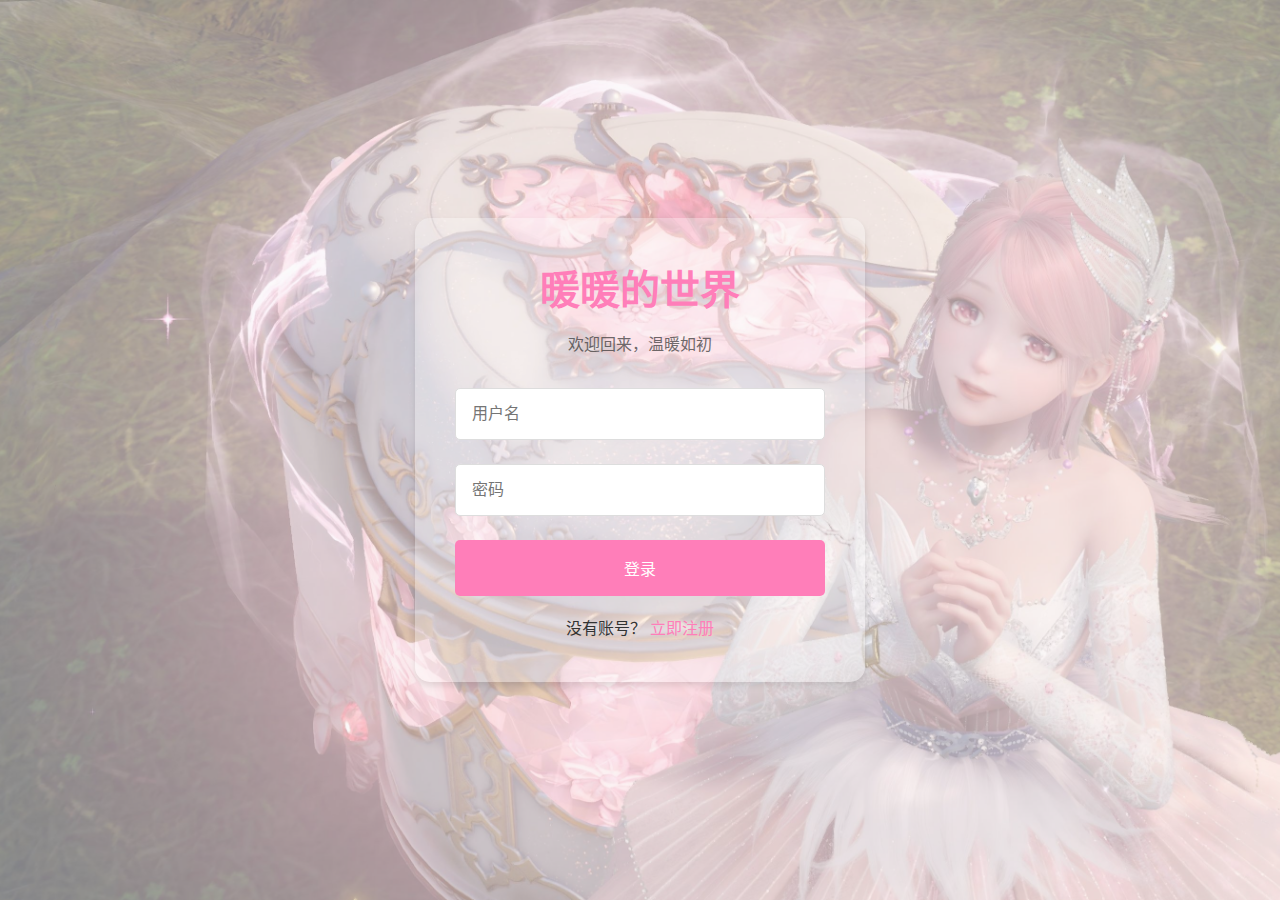
<file: login.html>
<!DOCTYPE html>
<html lang="zh-CN">
<head>
    <meta charset="UTF-8">
    <meta name="viewport" content="width=device-width, initial-scale=1.0">
    <title>登录 - 暖暖的世界</title>
    <link rel="stylesheet" href="style.css">
    <script src="https://code.jquery.com/jquery-3.6.0.min.js"></script>
</head>
<body class="auth-page">
    <div class="auth-container">
        <div class="auth-header">
            <h1>暖暖的世界</h1>
            <p>欢迎回来，温暖如初</p>
        </div>
        
        <form id="loginForm" class="auth-form">
            <div class="form-group">
                <input type="text" id="loginUsername" name="username" placeholder="用户名">
                <small class="error-msg" id="loginUsernameError"></small>
            </div>
            
            <div class="form-group">
                <input type="password" id="loginPassword" name="password" placeholder="密码">
                <small class="error-msg" id="loginPasswordError"></small>
            </div>
            
            <button type="submit" class="btn btn-primary btn-full">登录</button>
        </form>
        
        <div class="auth-footer">
            <p>没有账号？ <a href="register.html">立即注册</a></p>
        </div>
    </div>

    <script src="auth.js"></script>
</body>
</html>
</file>
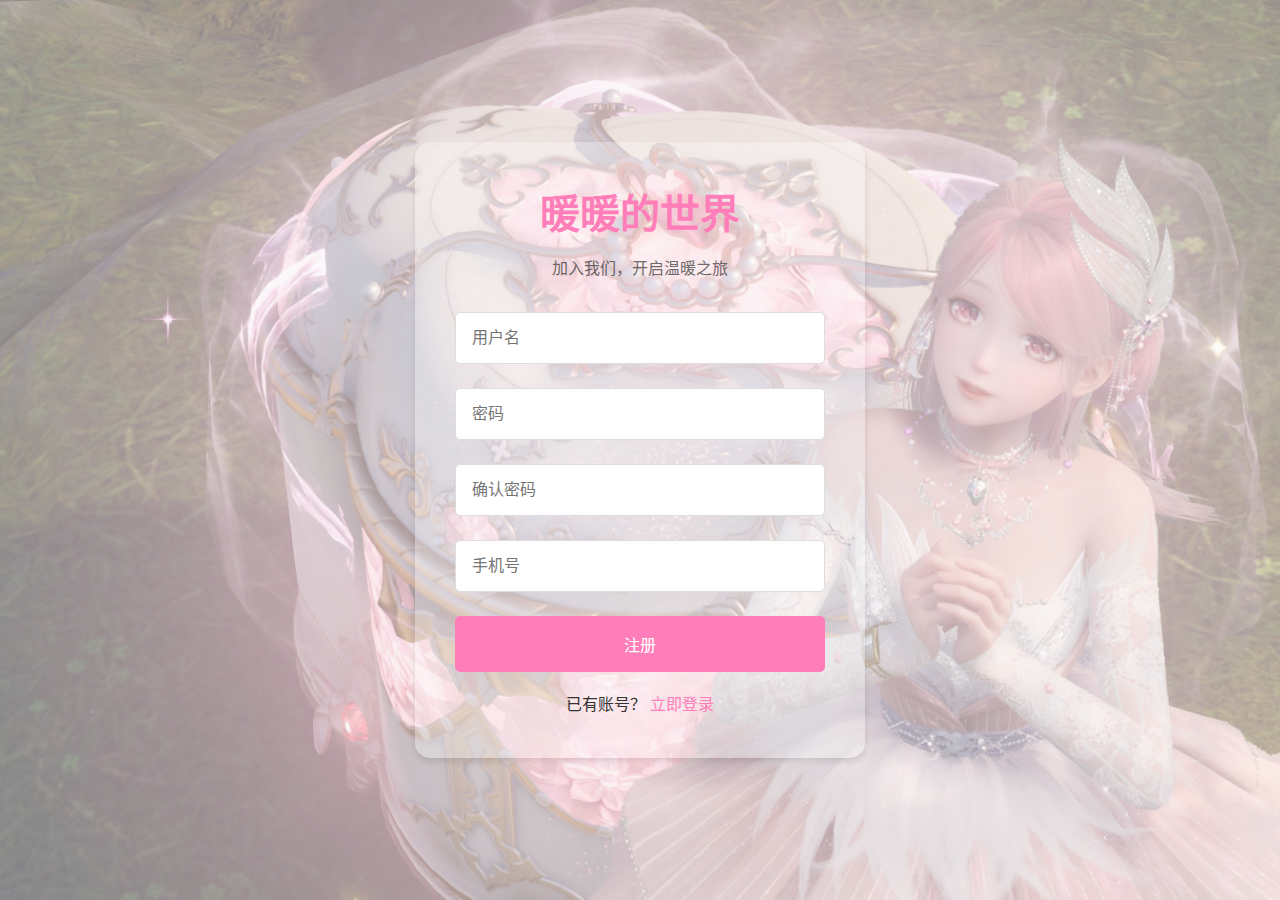
<file: register.html>
<!DOCTYPE html>
<html lang="zh-CN">
<head>
    <meta charset="UTF-8">
    <meta name="viewport" content="width=device-width, initial-scale=1.0">
    <title>注册 - 暖暖的世界</title>
    <link rel="stylesheet" href="style.css">
    <script src="https://code.jquery.com/jquery-3.6.0.min.js"></script>
</head>
<body class="auth-page">
    <div class="auth-container">
        <div class="auth-header">
            <h1>暖暖的世界</h1>
            <p>加入我们，开启温暖之旅</p>
        </div>
        
        <form id="registerForm" class="auth-form">
            <div class="form-group">
                <input type="text" id="username" name="username" placeholder="用户名">
                <small class="error-msg" id="usernameError"></small>
            </div>
            
            <div class="form-group">
                <input type="password" id="password" name="password" placeholder="密码">
                <small class="error-msg" id="passwordError"></small>
            </div>
            
            <div class="form-group">
                <input type="password" id="confirmPassword" name="confirmPassword" placeholder="确认密码">
                <small class="error-msg" id="confirmPasswordError"></small>
            </div>
            
            <div class="form-group">
                <input type="tel" id="phone" name="phone" placeholder="手机号">
                <small class="error-msg" id="phoneError"></small>
            </div>
            
            <button type="submit" class="btn btn-primary btn-full">注册</button>
        </form>
        
        <div class="auth-footer">
            <p>已有账号？ <a href="login.html">立即登录</a></p>
        </div>
    </div>

    <script src="auth.js"></script>
</body>
</html>
</file>
<file: style.css>
/* style.css */
* {
    margin: 0;
    padding: 0;
    box-sizing: border-box;
}

:root {
    --primary-color: #ff7eb9;
    --secondary-color: #ffafcc;
    --accent-color: #ffd6ff;
    --text-color: #333;
    --light-text: #fff;
    --bg-light: #f9f7f7;
    --shadow: 0 4px 6px rgba(0, 0, 0, 0.1);
    --transition: all 0.3s ease;
}

body {
    font-family: 'Noto Sans SC', "song", sans-serif;
    line-height: 1.6;
    color: var(--text-color);
    background-color: var(--bg-light);
    position: relative; /* 确保伪元素相对于body定位 */
}

body::before {
    content: "";
    position: fixed; /* 固定背景，滚动时不重复 */
    top: 0;
    left: 0;
    right: 0;
    bottom: 0;
    background-image: url('images/780.jpg'); /* 替换为实际图片名 */
    background-size: cover; /* 图片自适应覆盖全屏 */
    background-position: center; /* 图片居中显示 */
    background-repeat: no-repeat; /* 不重复平铺 */
    opacity: 0.2; /* 设置50%透明度 */
    z-index: -1; /* 确保背景在内容下方 */
}

.container {
    max-width: 1200px;
    margin: 0 auto;
    padding: 0 20px;
}

/* 认证页面样式 */
.auth-page {
    min-height: 100vh;
    display: flex;
    align-items: center;
    justify-content: center;
    padding: 20px;
}

/* 使用伪元素实现半透明背景图 */
.auth-page::before {
  content: "";
  /* 绝对定位覆盖整个页面 */
  position: absolute;
  top: 0;
  left: 0;
  right: 0;
  bottom: 0;
  /* 背景图路径（images文件夹下的图片，替换为你的图片名） */
  background-image: url('images/ba.jpg');
  /* 图片自适应覆盖 */
  background-size: cover;
  background-position: center;
  background-repeat: no-repeat;
  /* 设置50%透明度 */
  opacity: 0.5;
  /* 确保背景在内容下方 */
  z-index: -1;
}

.auth-container {
    background: white;
    background-color: rgba(255, 255, 255, 0.3);
    border-radius: 15px;
    box-shadow: var(--shadow);
    padding: 40px;
    width: 100%;
    max-width: 450px;
}

.auth-header {
    text-align: center;
    margin-bottom: 30px;
}

.auth-header h1 {
    color: var(--primary-color);
    font-size: 2.5rem;
    margin-bottom: 10px;
}

.auth-header p {
    color: var(--text-color);
    opacity: 0.7;
}

.auth-form {
    margin-bottom: 20px;
}

.form-group {
    margin-bottom: 20px;
    position: relative;
}

.form-group input {
    width: 100%;
    padding: 15px;
    border: 2px solid #eee;
    border-radius: 8px;
    font-size: 1rem;
    transition: var(--transition);
}

.form-group input:focus {
    outline: none;
    border-color: var(--primary-color);
    box-shadow: 0 0 0 2px rgba(255, 126, 185, 0.2);
}

.error-msg {
    color: #e74c3c;
    font-size: 0.85rem;
    margin-top: 5px;
    display: block;
}

.btn-full {
    width: 100%;
}

.auth-footer {
    text-align: center;
}

.auth-footer a {
    color: var(--primary-color);
    text-decoration: none;
    font-weight: 500;
}

.auth-footer a:hover {
    text-decoration: underline;
}

/* 导航栏样式 */
.navbar {
    background-color: rgba(255, 255, 255, 0.3);
    box-shadow: var(--shadow);
    position: fixed;
    top: 0;
    width: 100%;
    z-index: 1000;
    transition: var(--transition);
}

.nav-container {
    display: flex;
    justify-content: space-between;
    align-items: center;
    padding: 0.5rem 1rem;
}

.nav-logo a {
    font-size: 1.8rem;
    font-weight: bold;
    color: var(--primary-color);
    text-decoration: none;
}

.nav-menu {
    display: flex;
    list-style: none;
}

.nav-item {
    margin-left: 2rem;
}

.nav-link {
    color: var(--light-text);
    text-decoration: none;
    font-weight: 500;
    transition: var(--transition);
}

.nav-link:hover {
    color: var(--primary-color);
}

.hamburger {
    display: none;
    flex-direction: column;
    cursor: pointer;
}

.bar {
    width: 25px;
    height: 3px;
    background-color: var(--text-color);
    margin: 3px 0;
    transition: var(--transition);
}

/* 轮播图样式 */
.hero {
    margin: 0;
    padding: 0;
}

.carousel {
    position: relative;
    width: 100%;
    height: 100vh; 
    overflow: hidden;
}

.carousel-inner {
    display: flex;
    width: 500%;
    height: 100%;
    transition: transform 0.5s ease;
}

.carousel-item {
    position: relative;
    width: 20%;
    height: 100%;
}

.carousel-item img {
    width: 100%;
    height: 100%;
    object-fit: cover;
}

.carousel-caption {
    position: absolute;
    bottom: 20%;
    left: 10%;
    color: var(--light-text);
    text-shadow: 2px 2px 4px rgba(0, 0, 0, 0.5);
    max-width: 500px;
}

.carousel-caption h2 {
    font-size: 3rem;
    margin-bottom: 1rem;
}

.carousel-caption p {
    font-size: 1.2rem;
}

.carousel-control {
    position: absolute;
    top: 50%;
    transform: translateY(-50%);
    background: rgba(255, 255, 255, 0.3);
    border: none;
    color: var(--light-text);
    font-size: 2rem;
    padding: 10px 15px;
    cursor: pointer;
    transition: var(--transition);
}

.carousel-control:hover {
    background: rgba(255, 255, 255, 0.5);
}

.prev {
    left: 20px;
}

.next {
    right: 20px;
}

.carousel-indicators {
    position: absolute;
    bottom: 20px;
    left: 50%;
    transform: translateX(-50%);
    display: flex;
}

.indicator {
    width: 12px;
    height: 12px;
    border-radius: 50%;
    background-color: rgba(255, 255, 255, 0.5);
    margin: 0 5px;
    cursor: pointer;
    transition: var(--transition);
}

.indicator.active {
    background-color: var(--light-text);
}

/* 通用部分样式 */
.section-title {
    text-align: center;
    font-size: 2.5rem;
    margin-bottom: 3rem;
    color: var(--primary-color);
    position: relative;
}

.section-title::after {
    content: '';
    position: absolute;
    bottom: -10px;
    left: 50%;
    transform: translateX(-50%);
    width: 80px;
    height: 3px;
    background-color: var(--secondary-color);
}

section {
    padding: 5rem 0;
}

/* 关于部分样式 */
.about-content {
    display: flex;
    align-items: center;
    gap: 3rem;
}

.about-text {
    flex: 1;
}

.about-text p {
    margin-bottom: 1.5rem;
    font-size: 1.1rem;
}

.about-image {
    flex: 1;
    border-radius: 10px;
    overflow: hidden;
    box-shadow: var(--shadow);
}

.about-image img {
    width: 100%;
    height: auto;
    display: block;
    transition: var(--transition);
}

.about-image:hover img {
    transform: scale(1.05);
}

/* 手风琴样式 */
.accordion {
    max-width: 800px;
    margin: 0 auto;
}

.accordion-item {
    margin-bottom: 1rem;
    border-radius: 8px;
    overflow: hidden;
    box-shadow: var(--shadow);
}

.accordion-button {
    width: 100%;
    padding: 1.5rem;
    background-color: var(--secondary-color);
    border: none;
    text-align: left;
    font-size: 1.2rem;
    font-weight: 500;
    color: var(--light-text);
    cursor: pointer;
    transition: var(--transition);
    display: flex;
    justify-content: space-between;
    align-items: center;
}

.accordion-button::after {
    content: '+';
    font-size: 1.5rem;
}

.accordion-button.active::after {
    content: '-';
}

.accordion-button:hover {
    background-color: var(--primary-color);
    color: var(--light-text);
}

.accordion-content {
    max-height: 0;
    overflow: hidden;
    transition: max-height 0.3s ease;
    background-color: white;
    padding-top: 0; /* 折叠时顶部无间距 */
}

/* 展开状态的内容容器 - 增加顶部内边距 */
.accordion-button.active + .accordion-content {
    padding-top: 1.5rem; /* 展开时顶部有间距 */
}

.accordion-content p {
    padding: 0 1.5rem 1.5rem; /* 去掉顶部padding，避免重复 */
    margin: 0;
}

/* 手风琴内容中的图片样式 */
.accordion-img {
    max-width: 400px; /* 限制图片最大宽度 */
    height: auto; /* 保持宽高比 */
    margin: 0 auto 1.5rem; /* 右、下间距，避免贴紧文字 */
    border-radius: 8px; /* 圆角美化 */
    display: block;
}

/* 响应式调整（小屏幕下图片占满宽度） */
@media screen and (max-width: 768px) {
    .accordion-img {
        float: none; /* 取消浮动 */
        max-width: 100%; /* 宽度适应屏幕 */
        margin: 0 0 1.5rem 0; /* 仅保留底部间距 */
    }
}

/* 图文混排样式 */
.gallery-grid {
    display: flex;
    flex-direction: column;
    gap: 3rem;
}

.gallery-item {
    display: flex;
    align-items: center;
    gap: 3rem;
}

.gallery-item.reverse {
    flex-direction: row-reverse;
}

.gallery-image {
    flex: 1;
    border-radius: 10px;
    overflow: hidden;
    box-shadow: var(--shadow);
}

.gallery-image img {
    width: 100%;
    height: auto;
    display: block;
    transition: var(--transition);
}

.gallery-image:hover img {
    transform: scale(1.05);
}

.gallery-text {
    flex: 1;
}

.gallery-text h3 {
    font-size: 1.8rem;
    margin-bottom: 1rem;
    color: var(--primary-color);
}

.gallery-text p {
    font-size: 1.1rem;
    line-height: 1.8;
    margin-bottom: 1rem;
}

.btn-like {
    background: var(--secondary-color);
    border: none;
    padding: 8px 15px;
    border-radius: 20px;
    cursor: pointer;
    transition: var(--transition);
}

.btn-like:hover {
    background: var(--primary-color);
    color: white;
    transform: scale(1.05);
}

/* 排序容器 */
.sort-container {
    margin: 2rem 0;
    text-align: right;
}

.sort-select {
    padding: 8px 15px;
    border: 2px solid #eee;
    border-radius: 8px;
    background: white;
    cursor: pointer;
    transition: var(--transition);
}

.sort-select:focus {
    outline: none;
    border-color: var(--primary-color);
}

/* 联系部分样式 */
.contact-content {
    display: flex;
    gap: 3rem;
}

.contact-info {
    flex: 1;
}

.contact-info h3 {
    font-size: 1.8rem;
    margin-bottom: 1.5rem;
    color: var(--primary-color);
}

.contact-info p {
    margin-bottom: 2rem;
}

.contact-list {
    list-style: none;
}

.contact-list li {
    margin-bottom: 1rem;
    padding-left: 1.5rem;
    position: relative;
}

.contact-list li::before {
    content: '•';
    color: var(--primary-color);
    position: absolute;
    left: 0;
}

.contact-form {
    flex: 1;
}

.form-group {
    margin-bottom: 1.5rem;
}

.form-group input,
.form-group textarea {
    width: 100%;
    padding: 1rem;
    border: 1px solid #ddd;
    border-radius: 5px;
    font-size: 1rem;
    transition: var(--transition);
}

.form-group input:focus,
.form-group textarea:focus {
    outline: none;
    border-color: var(--primary-color);
    box-shadow: 0 0 0 2px rgba(255, 126, 185, 0.2);
}

.btn {
    display: inline-block;
    padding: 1rem 2rem;
    background-color: var(--primary-color);
    color: var(--light-text);
    border: none;
    border-radius: 5px;
    font-size: 1rem;
    cursor: pointer;
    transition: var(--transition);
}

.btn:hover {
    background-color: var(--secondary-color);
    transform: translateY(-3px);
    box-shadow: 0 4px 8px rgba(0, 0, 0, 0.1);
}

/* 页脚样式 */
.footer {
    background-color: var(--text-color);
    color: var(--light-text);
    text-align: center;
    padding: 2rem 0;
}

/* 响应式设计 */
@media screen and (max-width: 768px) {
    .nav-menu {
        position: fixed;
        left: -100%;
        top: 70px;
        flex-direction: column;
        background-color: white;
        width: 100%;
        text-align: center;
        transition: var(--transition);
        box-shadow: var(--shadow);
    }

    .nav-menu.active {
        left: 0;
    }

    .nav-item {
        margin: 0;
    }

    .nav-link {
        display: block;
        padding: 1rem;
    }

    .hamburger {
        display: flex;
    }

    .hamburger.active .bar:nth-child(2) {
        opacity: 0;
    }

    .hamburger.active .bar:nth-child(1) {
        transform: translateY(8px) rotate(45deg);
    }

    .hamburger.active .bar:nth-child(3) {
        transform: translateY(-8px) rotate(-45deg);
    }

    .carousel-caption h2 {
        font-size: 2rem;
    }

    .carousel-caption p {
        font-size: 1rem;
    }

    .about-content,
    .gallery-item,
    .gallery-item.reverse,
    .contact-content {
        flex-direction: column;
    }

    .section-title {
        font-size: 2rem;
    }

    .auth-container {
        padding: 30px 20px;
    }
}
</file>
